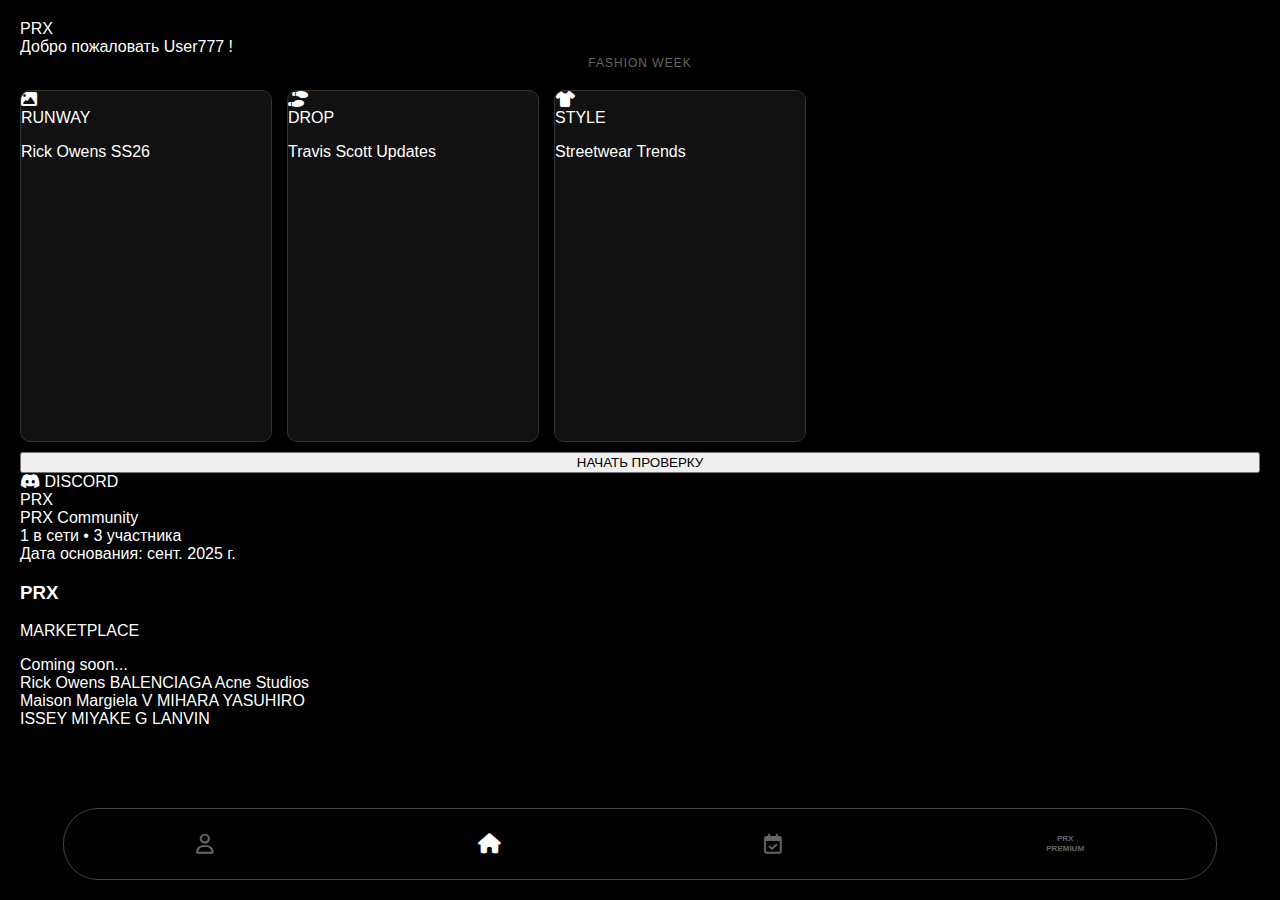
<file: prx.html>
<!DOCTYPE html>
<html lang="ru">
<head>
    <meta charset="UTF-8">
    <meta name="viewport" content="width=device-width, initial-scale=1.0, user-scalable=no">
    <title>PRX LEGIT</title>
    <script src="https://telegram.org/js/telegram-web-app.js"></script>
    
    <link rel="stylesheet" href="style.css?v=9.9.9">
    
    <link rel="stylesheet" href="https://cdnjs.cloudflare.com/ajax/libs/font-awesome/6.4.0/css/all.min.css">
</head>
<body>

    <div id="screen-home" class="screen active">
        
        <div class="home-header">
            <div class="prx-logo-large">PRX</div>
            <div class="welcome-text">Добро пожаловать User777 !</div>
        </div>

        <div class="section-label">FASHION WEEK</div>
        <div class="news-carousel">
            <div class="news-card">
                <div class="news-placeholder"><i class="fas fa-image"></i></div>
                <div class="news-overlay"><span>RUNWAY</span><p>Rick Owens SS26</p></div>
            </div>
            <div class="news-card">
                <div class="news-placeholder"><i class="fas fa-shoe-prints"></i></div>
                <div class="news-overlay"><span>DROP</span><p>Travis Scott Updates</p></div>
            </div>
            <div class="news-card">
                <div class="news-placeholder"><i class="fas fa-tshirt"></i></div>
                <div class="news-overlay"><span>STYLE</span><p>Streetwear Trends</p></div>
            </div>
        </div>

        <button class="start-btn-main" onclick="goToScreen('screen-start-check')">
            НАЧАТЬ ПРОВЕРКУ
        </button>

        <div class="discord-big-card" onclick="tg.openLink('https://discord.gg/yourlink')">
            <div class="discord-top">
                <i class="fab fa-discord"></i>
                <span>DISCORD</span>
            </div>
            <div class="discord-content">
                <div class="discord-icon-sq">PRX</div>
                <div class="discord-details">
                    <div class="d-name">PRX Community</div>
                    <div class="d-status"><span class="dot"></span> 1 в сети • 3 участника</div>
                    <div class="d-date">Дата основания: сент. 2025 г.</div>
                </div>
            </div>
        </div>

        <div class="marketplace-card" onclick="tg.showAlert('Coming Soon')">
            <div class="market-content">
                <h3>PRX</h3>
                <p>MARKETPLACE</p>
                <span class="coming-soon">Coming soon...</span>
            </div>
        </div>

        <div class="brands-footer">
            <div class="brand-row">
                <span>Rick Owens</span>
                <span>BALENCIAGA</span>
                <span>Acne Studios</span>
            </div>
            <div class="brand-row">
                <span>Maison Margiela</span>
                <span class="brand-logo-icon">V</span>
                <span>MIHARA YASUHIRO</span>
            </div>
            <div class="brand-row">
                <span>ISSEY MIYAKE</span>
                <span class="brand-logo-icon">G</span>
                <span>LANVIN</span>
            </div>
        </div>
    </div>

    <div id="screen-start-check" class="screen center-content">
        <div class="back-btn-top" onclick="goToScreen('screen-home')"><i class="fas fa-chevron-left"></i></div>
        <div class="info-box">
            <h3>Как это работает:</h3>
            <p>1. Выбери категорию вещи.</p>
            <p>2. Загрузи фото.</p>
            <p>3. Оплати проверку.</p>
        </div>
        <button class="outline-btn" onclick="goToScreen('screen-category')">Выбрать вещь</button>
    </div>

    <div id="screen-category" class="screen">
        <div class="back-btn-top" onclick="goToScreen('screen-start-check')"><i class="fas fa-chevron-left"></i></div>
        <h2 class="page-title category-title">Выбери тип вещи</h2>
        <div class="category-grid">
            <div class="cat-item" onclick="selectItem(this, 'Sneakers')"><i class="fas fa-shoe-prints"></i><span class="cat-label">Sneakers</span></div>
            <div class="cat-item" onclick="selectItem(this, 'Hoodie')"><i class="fas fa-vest"></i><span class="cat-label">Hoodie</span></div>
            <div class="cat-item" onclick="selectItem(this, 'TShirt')"><i class="fas fa-shirt"></i><span class="cat-label">T-Shirt</span></div>
            <div class="cat-item" onclick="selectItem(this, 'Cap')"><i class="fas fa-hat-baseball"></i><span class="cat-label">Cap</span></div>
            <div class="cat-item" onclick="selectItem(this, 'Pants')"><i class="fas fa-person-running"></i><span class="cat-label">Pants</span></div>
            <div class="cat-item" onclick="selectItem(this, 'Glasses')"><i class="fas fa-glasses"></i><span class="cat-label">Accessory</span></div>
        </div>
        <div class="cat-item other-btn" onclick="selectItem(this, 'Other')"><span>Другое</span></div>
        <div class="next-arrow disabled" id="cat-next-btn" onclick="goToUploadIfSelected()"><i class="fas fa-angle-double-right"></i></div>
    </div>

    <div id="screen-upload" class="screen">
        <div class="back-btn-top" onclick="goToScreen('screen-category')"><i class="fas fa-chevron-left"></i></div>
        <h2 class="page-title category-title">Загрузка фото</h2>
        <p class="upload-hint">Загрузите от 6 до 10 фото.</p>
        <div class="photo-gallery" id="photo-gallery"></div>
        <div class="big-upload-btn" onclick="document.getElementById('file-input-bulk').click()"><i class="fas fa-camera"></i><span>Добавить фото</span></div>
        <input type="file" id="file-input-bulk" multiple accept="image/*" hidden onchange="handleBulkUpload(this)">
        <div class="counter-text" id="photo-counter">Загружено: 0/10</div>
        <button class="outline-btn pay-btn disabled" id="pay-btn" onclick="processPayment()">Оплатить</button>
    </div>

    <div id="screen-success" class="screen center-content">
        <div class="prx-logo-large">PRX</div>
        <h2 class="success-title">SUCCESS</h2>
        <p class="success-text">Заявка отправлена.</p>
        <button class="outline-btn" onclick="finishFlow()">В меню</button>
    </div>

    <div id="screen-profile" class="screen">
        <div class="profile-card">
            <div class="avatar"><i class="far fa-user"></i></div>
            <h3>User #777</h3>
            <span class="badge">Free User</span>
        </div>
        <div class="stats-container">
            <div class="stat-box"><span class="stat-num">2</span><span class="stat-label">Проверок</span></div>
            <div class="stat-box"><span class="stat-num">0</span><span class="stat-label">Бонусы</span></div>
        </div>
        <div class="profile-menu-list">
            <div class="menu-btn" onclick="goToScreen('screen-full-instruction')"><i class="fas fa-book-open"></i><span>Инструкция</span></div>
            <div class="menu-btn" onclick="goToScreen('screen-support')"><i class="far fa-question-circle"></i><span>Поддержка</span></div>
            <div class="menu-btn" onclick="goToScreen('screen-settings')"><i class="fas fa-cog"></i><span>Настройки</span></div>
        </div>
    </div>

    <div id="screen-premium" class="screen">
        <h2 class="page-header">STORE</h2>
        <div class="offer-grid">
            <div class="offer-card featured" onclick="tg.showAlert('Coming soon')">
                <div class="badge-best">BEST VALUE</div>
                <div class="offer-title">HYPE PACK</div>
                <div class="offer-desc">5 Проверок</div>
                <div class="offer-price">2000 Stars</div>
                <button class="btn-buy primary">КУПИТЬ ПАК</button>
            </div>
            <div class="offer-card" onclick="tg.showAlert('Coming soon')">
                <div class="offer-title">SOLO CHECK</div>
                <div class="offer-desc">Разовая проверка</div>
                <div class="offer-price">500 Stars</div>
                <button class="btn-buy secondary">КУПИТЬ РАЗОВУЮ</button>
            </div>
        </div>
    </div>

    <div id="screen-history" class="screen">
        <h2 class="page-header">История</h2>
        <div class="history-list">
            <div class="history-card">
                <div class="h-left">
                    <div class="h-icon-box"><i class="fas fa-shoe-prints"></i></div>
                    <div class="h-info"><h4>Travis Scott Low</h4><p>ID: #8392 • Сегодня</p></div>
                </div>
                <div class="h-status status-wait">CHECKING</div>
            </div>
        </div>
    </div>

    <div id="screen-settings" class="screen">
        <div class="back-btn-top" onclick="goToScreen('screen-profile')"><i class="fas fa-chevron-left"></i></div>
        <h2 class="page-title" style="margin-top: 40px;">Настройки</h2>
        <div class="settings-list">
            <div class="setting-item"><span>Язык</span><span class="setting-val">Русский <i class="fas fa-chevron-right"></i></span></div>
        </div>
    </div>
    <div id="screen-support" class="screen">
        <div class="back-btn-top" onclick="goToScreen('screen-profile')"><i class="fas fa-chevron-left"></i></div>
        <h2 class="page-title" style="margin-top: 40px;">Поддержка</h2>
        <div class="info-box"><p>Срок проверки: 15-30 минут.</p></div>
    </div>
    <div id="screen-full-instruction" class="screen">
        <div class="back-btn-top" onclick="goToScreen('screen-profile')"><i class="fas fa-chevron-left"></i></div>
        <h2 class="page-title" style="margin-top: 40px;">База Знаний</h2>
        <div class="info-box"><p>Инструкция по фото...</p></div>
    </div>

    <div class="bottom-nav" id="main-nav">
        <div class="nav-icon" onclick="switchTab('profile')"><i class="far fa-user"></i></div>
        <div class="nav-icon active" onclick="switchTab('home')"><i class="fas fa-home"></i></div>
        <div class="nav-icon" onclick="switchTab('history')"><i class="far fa-calendar-check"></i></div>
        <div class="nav-icon" onclick="switchTab('premium')"><span class="tiny-text">PRX<br>PREMIUM</span></div>
    </div>

    <script src="main_v2.js"></script>
</body>
</html>
</file>
<file: style.css>
:root {
    --bg: #000000;
    --white: #ffffff;
    --grey: #1c1c1e;
    --border: 1px solid #ffffff;
    --border-radius: 15px;
}

body {
    background-color: var(--bg);
    color: var(--white);
    font-family: 'Helvetica Neue', sans-serif;
    margin: 0;
    padding: 0;
    height: 100vh;
    overflow: hidden;
}

/* --- GENERAL UTILS --- */
.screen {
    display: none;
    height: 100vh;
    flex-direction: column;
    padding: 20px;
    box-sizing: border-box;
    overflow-y: auto;
    padding-bottom: 90px; /* Место для меню */
}

.screen.active {
    display: flex;
}

.screen.center-content {
    justify-content: center;
    align-items: center;
    text-align: center;
}

.back-btn-top {
    position: absolute;
    top: 20px;
    left: 20px;
    font-size: 24px;
    cursor: pointer;
    z-index: 10;
}

.prx-logo-text {
    font-family: 'Arial', sans-serif;
    font-weight: 900;
    font-size: 24px;
    letter-spacing: 2px;
    text-align: center;
    margin-top: 10px;
}

/* --- BUTTONS --- */
.outline-btn {
    background: transparent;
    border: 1px solid white;
    color: white;
    padding: 15px 40px;
    border-radius: 30px; /* Овальная кнопка */
    font-size: 18px;
    margin-top: 20px;
    cursor: pointer;
    width: 80%;
    align-self: center;
}

.outline-btn:active {
    background: white;
    color: black;
}

/* --- HOME PAGE --- */
.section-label {
    text-align: center;
    font-size: 12px;
    color: #666;
    margin-bottom: 10px;
    letter-spacing: 1px;
}

.news-carousel {
    display: flex;
    overflow-x: auto;
    gap: 15px;
    padding: 10px 0;
    scroll-snap-type: x mandatory;
}

.news-card {
    min-width: 250px;
    height: 350px;
    background: #111;
    border-radius: 10px;
    position: relative;
    scroll-snap-align: center;
    overflow: hidden;
    border: 1px solid #333;
}

.news-card img {
    width: 100%;
    height: 100%;
    object-fit: cover;
    opacity: 0.7;
}

.news-text {
    position: absolute;
    bottom: 15px;
    left: 15px;
}
.news-text span { font-size: 10px; font-weight: bold; }
.news-text p { margin: 5px 0 0; font-size: 14px; font-weight: bold; line-height: 1.2; }

/* --- START PAGE INFO --- */
.info-box {
    border: 1px solid white;
    border-radius: 20px; /* Неровная рамка как на эскизе */
    padding: 30px 20px;
    text-align: center;
    margin-bottom: 30px;
    max-width: 320px;
}
.info-box h3 { margin-top: 0; }
.info-box p { font-size: 14px; margin: 15px 0; line-height: 1.4; }
.sub-text { font-size: 10px; color: #aaa; display: block; margin-top: 3px; }
.info-footer { margin-top: 20px; font-size: 12px; color: #fff; }

/* --- CATEGORY GRID --- */
.category-grid {
    display: grid;
    grid-template-columns: 1fr 1fr;
    gap: 15px;
    margin-top: 20px;
    width: 100%;
}
.cat-item {
    border: 1px solid white;
    border-radius: 15px;
    height: 120px;
    display: flex;
    justify-content: center;
    align-items: center;
    font-size: 40px;
    cursor: pointer;
}
.cat-item:hover { background: rgba(255,255,255,0.1); }
.other-cat-btn {
    border: 1px solid white;
    border-radius: 10px;
    padding: 10px;
    text-align: center;
    margin-top: 15px;
    font-size: 12px;
}
.next-arrow {
    text-align: center;
    margin-top: 20px;
    font-size: 30px;
    background: #333;
    width: 50px;
    height: 50px;
    line-height: 50px;
    border-radius: 10px;
    margin: 20px auto 0 auto;
    cursor: pointer;
}

/* --- UPLOAD GRID --- */
.upload-grid {
    display: grid;
    grid-template-columns: 1fr 1fr;
    gap: 15px;
    width: 100%;
    margin-top: 20px;
}
.upload-item {
    border: 1px solid white;
    border-radius: 15px;
    height: 100px;
    display: flex;
    justify-content: center;
    align-items: center;
    text-align: center;
    font-size: 14px;
    cursor: pointer;
}
.pay-btn { width: 100%; margin-top: 40px; }

/* --- SUCCESS PAGE --- */
.success-title { font-size: 28px; letter-spacing: 1px; margin-bottom: 10px; }
.queue-text { color: #666; margin: 30px 0; }

/* --- PROFILE & PREMIUM --- */
.page-header { text-align: center; margin-bottom: 20px; color: #ccc; font-weight: normal; }
.profile-card, .premium-card {
    background: #111;
    border: 1px solid #333;
    padding: 20px;
    border-radius: 15px;
    text-align: center;
    margin-bottom: 20px;
}
.stats-container { display: flex; gap: 10px; }
.stat-box { flex: 1; border: 1px solid #333; background: #111; border-radius: 10px; padding: 15px; text-align: center; display: flex; flex-direction: column; }
.stat-num { font-size: 24px; font-weight: bold; }
.stat-label { font-size: 12px; color: #666; }
.menu-btn  /* --- PROFILE & PREMIUM --- */
/* ... (предыдущие стили profile-card, stats-container оставь как были) ... */

/* Новый контейнер для списка меню */
.profile-menu-list {
    margin-top: 30px; /* Отступ от статистики */
    display: flex;
    flex-direction: column;
    gap: 15px; /* Идеальное расстояние между кнопками */
}

/* Обновленный стиль кнопки меню */
.menu-btn {
    border: 1px solid #333;
    background: #111;
    padding: 18px 20px; /* Чуть больше воздуха внутри */
    border-radius: 12px;
    display: flex;
    align-items: center;
    gap: 15px;
    cursor: pointer;
    font-size: 16px;
    transition: all 0.1s ease; /* Плавность нажатия */
}

/* Эффект при нажатии */
.menu-btn:active {
    background-color: #222;
    border-color: #555;
    transform: scale(0.98); /* Легкое сжатие */
}

/* Стили для иконок внутри кнопок */
.menu-btn i {
    font-size: 22px;
    color: #888; /* Чуть приглушенный цвет иконки */
    width: 25px;
    text-align: center;
}

/* Остальные стили (premium) оставь ниже */
.main-prem { border: none; background: #1c1c1e; }
/* ... */

.main-prem { border: none; background: #1c1c1e; }
.grey-btn { background: #444; color: white; border: none; padding: 15px; width: 100%; border-radius: 25px; margin-top: 15px; font-weight: bold; }
.prem-list { text-align: left; list-style: none; padding: 0; margin: 20px 0; }
.prem-list li { margin-bottom: 10px; font-size: 14px; }
.prem-list i { color: #0a84ff; margin-right: 10px; }

/* --- BOTTOM NAV --- */
.bottom-nav {
    position: fixed;
    bottom: 20px;
    left: 50%;
    transform: translateX(-50%);
    width: 90%;
    height: 70px;
    background: #000;
    border: 1px solid #444;
    border-radius: 35px;
    display: flex;
    justify-content: space-around;
    align-items: center;
    z-index: 100;
}
.nav-icon { font-size: 20px; color: #666; cursor: pointer; }
.nav-icon.active { color: white; }
.tiny-text { font-size: 8px; line-height: 10px; display: block; text-align: center; font-weight: bold; }
</file>
